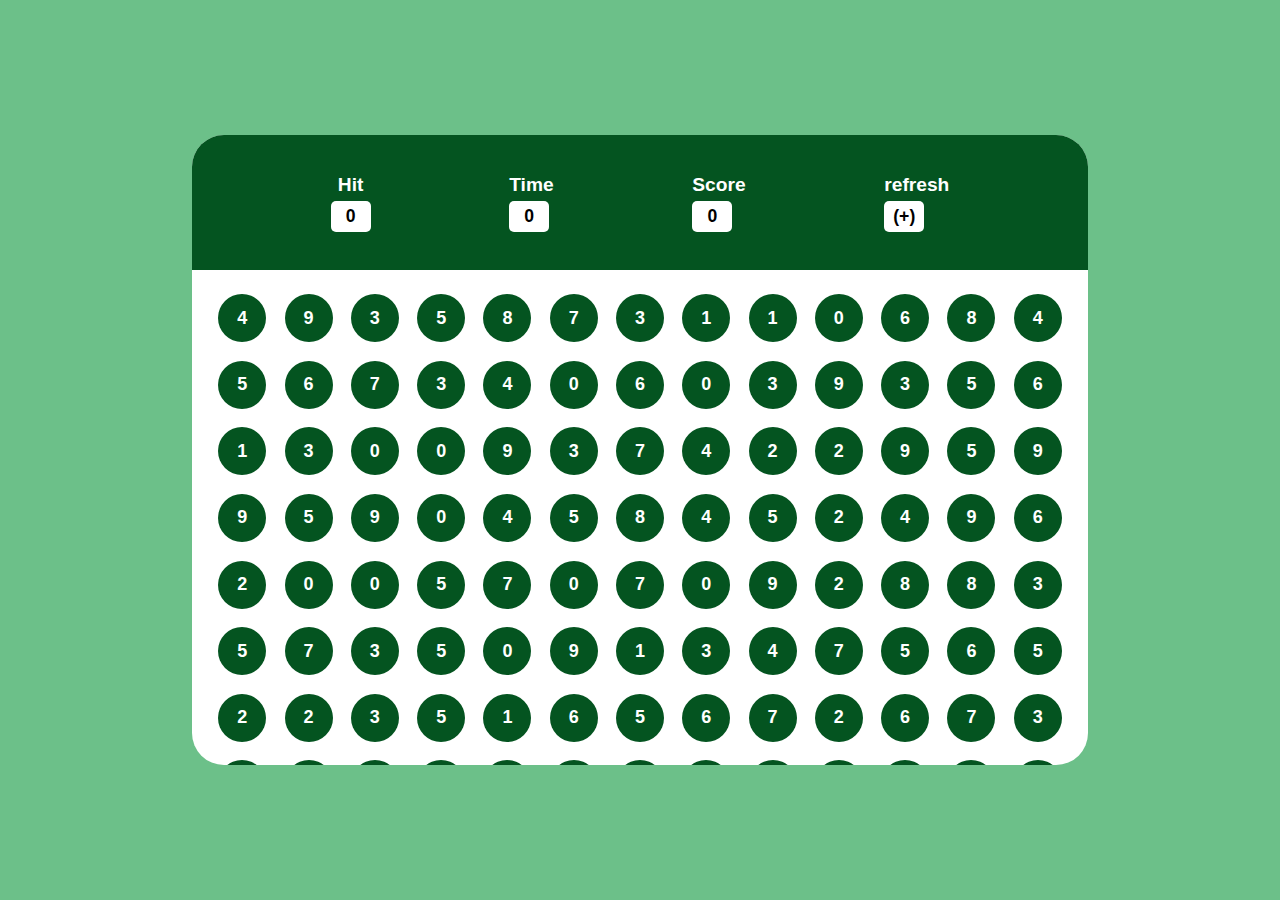
<file: bubbleGame/index.html>
<!DOCTYPE html>
<html lang="en">
<head>
    <meta charset="UTF-8">
    <meta name="viewport" content="width=device-width, initial-scale=1.0">
    <title>Document</title>
    <link rel="stylesheet" href="style.css">
</head>
<body>
    

    <div class="main flex">

        <div class="mini">

            <div class="nav flex">

                <div class="box">
                    <h4>Hit</h4>
                    <div id="hit" class="inner-box">5</div>
                </div>

                <div class="box">
                    <h4 >Time</h4>
                    <div id="time" class="inner-box">0</div>
                </div>

                <div class="box">
                    <h4>Score</h4>
                    <div id="score" class="inner-box">0</div>
                </div>

                <div class="box">
                    <h4>refresh</h4>
                    <div id="ref" class="inner-box">(+)</div>
                </div>


            </div>

            <div class="bubble-section flex">            

            </div>

        </div>

    </div>


    <script src="app.js"></script>
</body>
</html>
</file>
<file: bubbleGame/style.css>
*{
    padding: 0;
    margin: 0;
    box-sizing: border-box;
    font-family: Arial, Helvetica, sans-serif;

}
html, body{
    height: 100%;
    width: 100%;
    background-color: rgba(74, 177, 110, 0.565);
}

/* --------helper classes------- */

.flex {
    display: flex;
}


.main{
    justify-content: center;
    align-items: center;
    height: 100vh;
    width: 100vw;
   
}
.mini{
    height: 70vh;
    width: 70vw;
    background-color: white;
    border-radius: 2rem;
    overflow: hidden;
    /* box-shadow: 8px 8px 18px rgb(1, 92, 156);
} */
}

@media screen { min-width: 400px;

    
}
.nav{
    padding: 1rem;
    height: 15vh;
    width: 100%;
    background-color:   rgb(4, 84, 32);
    justify-content: space-evenly;
    align-items: center;
    text-align: center;
}
.bubble-section{
    justify-content: space-evenly;
    flex-wrap: wrap;
    /* gap: 1rem; */
    height: 85vh;
    width: 100%;
    padding: 16px;
}
.box{
  
    padding: 1rem;
    font-size: 1.2rem;
    color: white;
    font-weight: 600;
    

}
.inner-box{
    margin-top: 5px;
    background-color: white;
    border-radius: 5px;
    font-size: 1.1rem;
    color: black;
    font-weight: 600;
    padding: 5px;
    width: 2.5rem;
}

.bubble{
    height: 40px;
    width: 40px;
    font-weight: 600;
    font-size: 18px;
    background-color: rgb(4, 84, 32) ;
    margin: .5rem;

    padding: 1.5rem;
    display: flex;
    align-items: center;
    justify-content: center;
    border-radius: 50%;
    color: white;
}
.bubble:hover{
    background-color: rgb(24, 140, 65);
    font-size: 22px;
}
</file>
